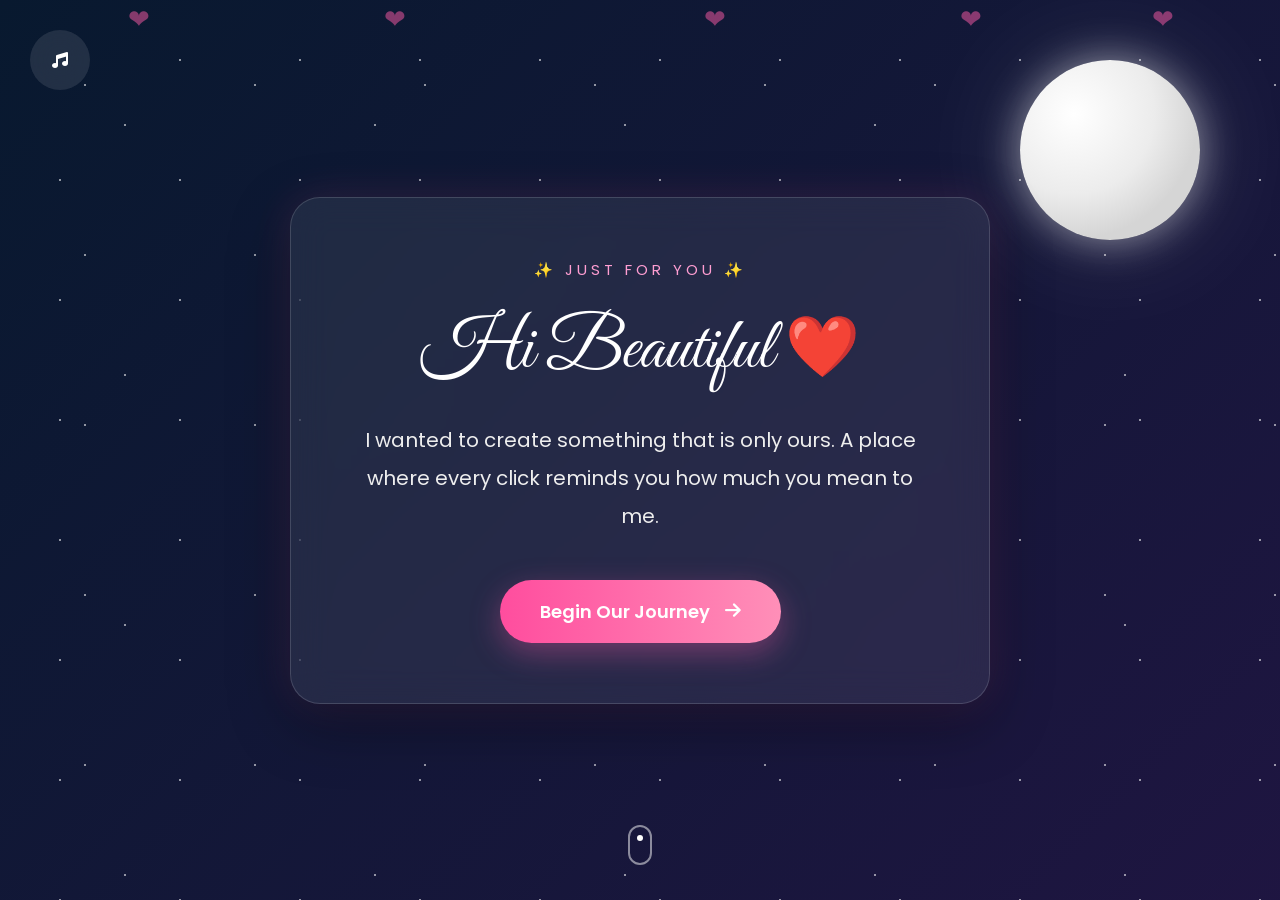
<file: index.html>
<!DOCTYPE html>
<html lang="en">

<head>

    <meta charset="UTF-8">
    <meta name="viewport" content="width=device-width, initial-scale=1.0">

    <title>For My Biharan ❤️</title>

    <!-- Google Font -->
    <link rel="preconnect" href="https://fonts.googleapis.com">
    <link rel="preconnect" href="https://fonts.gstatic.com" crossorigin>

    <link href="https://fonts.googleapis.com/css2?family=Poppins:wght@300;400;500;700&family=Great+Vibes&display=swap" rel="stylesheet">

    <!-- Font Awesome -->
    <link rel="stylesheet"
        href="https://cdnjs.cloudflare.com/ajax/libs/font-awesome/6.6.0/css/all.min.css">

    <!-- CSS -->
    <link rel="stylesheet" href="style.css">

</head>

<body class="landing-page">

    <!-- Animated Background -->
    <div class="gradient"></div>

    <!-- Stars -->
    <div class="stars"></div>

    <!-- Moon -->
    <div class="moon"></div>

    <!-- Floating Hearts -->
    <div class="heart h1">❤</div>
    <div class="heart h2">❤</div>
    <div class="heart h3">❤</div>
    <div class="heart h4">❤</div>
    <div class="heart h5">❤</div>

    <!-- Shooting Stars -->
    <span class="shooting-star s1"></span>
    <span class="shooting-star s2"></span>
    <span class="shooting-star s3"></span>

    <!-- Hero -->
    <section class="hero">

        <div class="glass">

            <p class="tag">
                ✨ Just For You ✨
            </p>

            <h1>

                Hi Beautiful

                <span>❤️</span>

            </h1>

            <p class="description">

                I wanted to create something that is only ours.

                A place where every click reminds you how much you mean to me.

            </p>

            <a href="password.html" class="btn">

                Begin Our Journey

                <i class="fa-solid fa-arrow-right"></i>

            </a>

        </div>

    </section>

    <!-- Music Button -->

    <div class="music">

        <i class="fa-solid fa-music"></i>

    </div>

    <!-- Scroll Down Indicator -->

    <div class="scroll-indicator">

        <span></span>

    </div>

    <!-- Canvas -->
    <canvas id="particles"></canvas>

    <script src="script.js"></script>

</body>

</html>
</file>
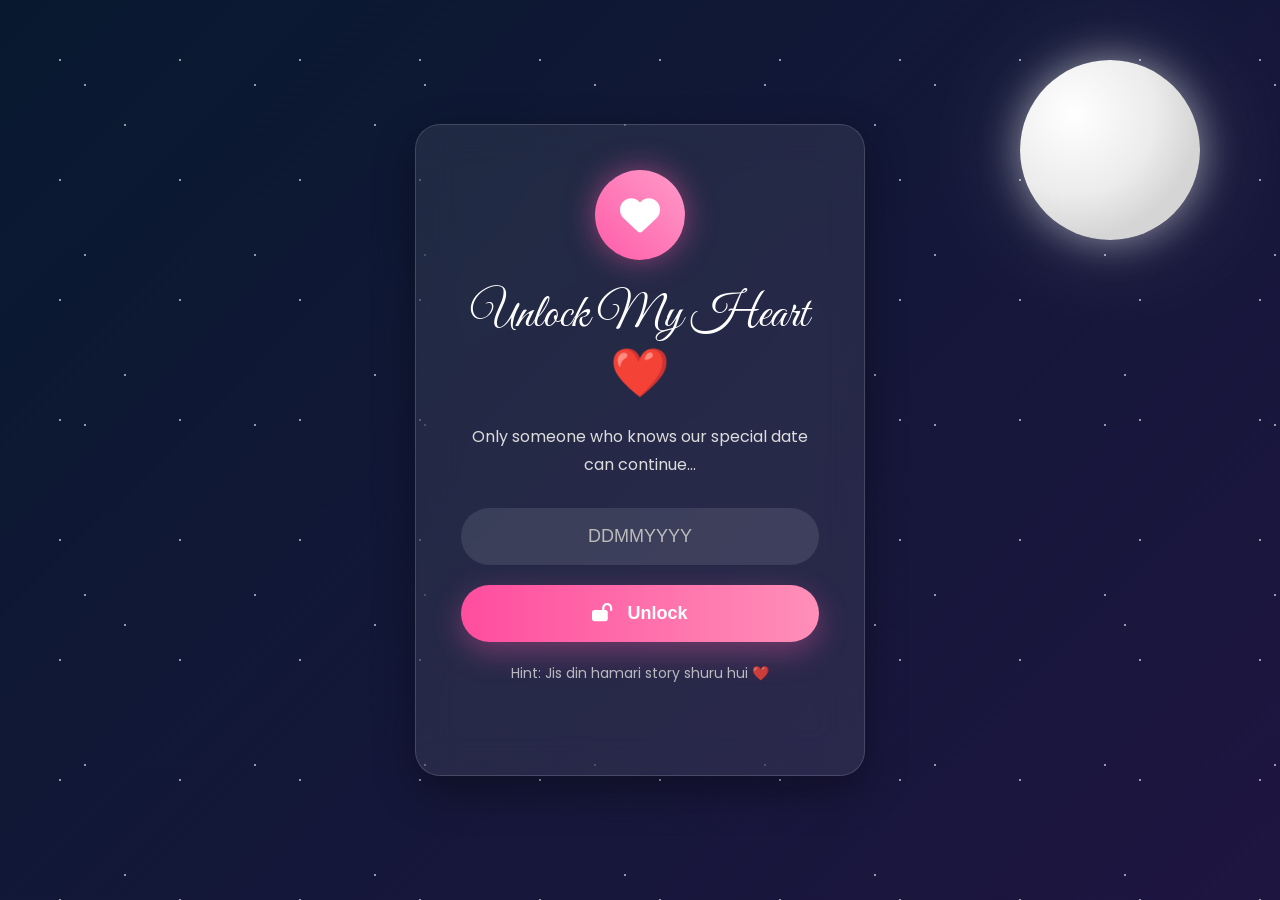
<file: password.html>
<!DOCTYPE html>
<html lang="en">

<head>

    <meta charset="UTF-8">
    <meta name="viewport"
          content="width=device-width, initial-scale=1.0">

    <title>Unlock My Heart ❤️</title>

    <link rel="stylesheet"
          href="style.css">

    <link rel="stylesheet"
href="https://cdnjs.cloudflare.com/ajax/libs/font-awesome/6.6.0/css/all.min.css">

</head>

<body class="password-page">

<div class="gradient"></div>
<div class="stars"></div>
<div class="moon"></div>

<div class="password-card">

    <div class="lock-icon">

        <i class="fa-solid fa-heart"></i>

    </div>

    <h1>

        Unlock My Heart ❤️

    </h1>

    <p>

        Only someone who knows our special date
        can continue...

    </p>

    <input

        id="password"

        type="password"

        placeholder="DDMMYYYY"

    >

    <button

        onclick="checkPassword()"

        class="btn">

        <i class="fa-solid fa-lock-open"></i>

        Unlock

    </button>

    <p class="hint">

        Hint:
        Jis din hamari story shuru hui ❤️

    </p>

    <p

        id="message"

        class="message">

    </p>

</div>

<script src="script.js"></script>

</body>

</html>
</file>
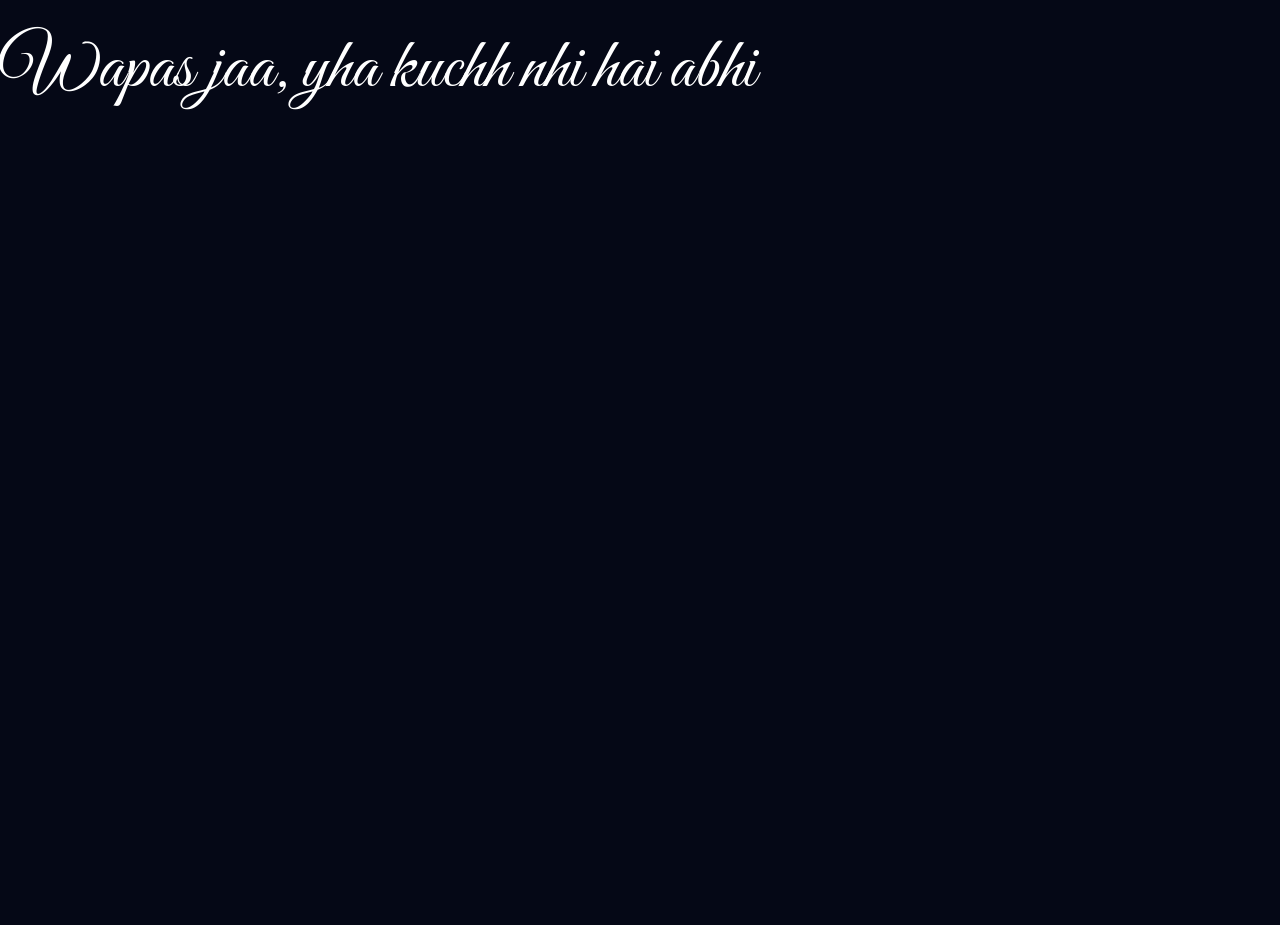
<file: timeline.html>
<!DOCTYPE html>
<html lang="en">

<head>

    <meta charset="UTF-8">
    <meta name="viewport"
          content="width=device-width, initial-scale=1.0">

    <title>A Letter For You ❤️</title>

    <link rel="stylesheet" href="style.css">

</head>

<body>
    <h1>Wapas jaa, yha kuchh nhi hai abhi</h1>
</body>

</html>
</file>
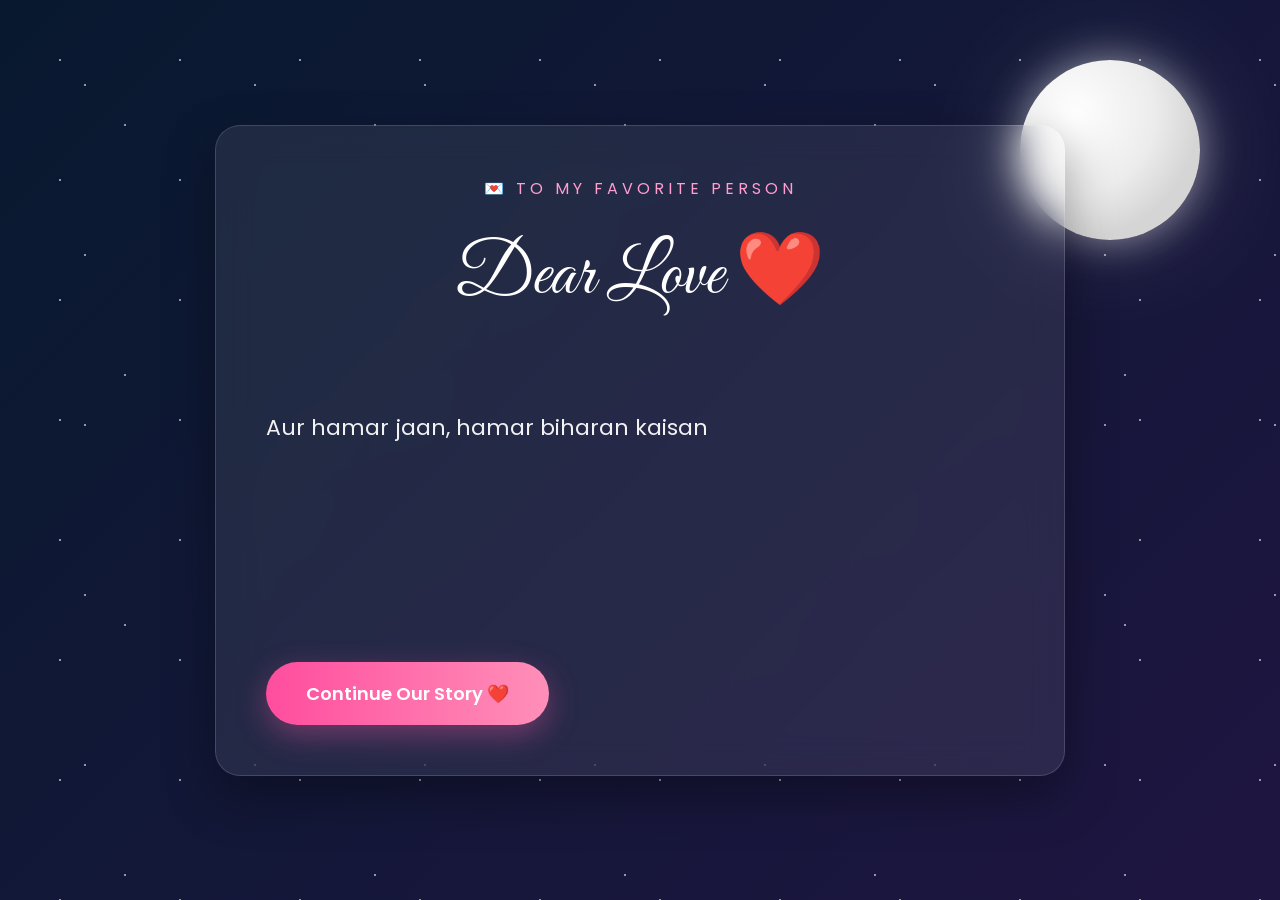
<file: welcome.html>
<!DOCTYPE html>
<html lang="en">

<head>

    <meta charset="UTF-8">
    <meta name="viewport"
          content="width=device-width, initial-scale=1.0">

    <title>A Letter For You ❤️</title>

    <link rel="stylesheet" href="style.css">

</head>

<body>

<div class="gradient"></div>

<div class="stars"></div>

<div class="moon"></div>

<section class="letter-page">

    <div class="letter-card">

        <p class="letter-title">

            💌 To My Favorite Person

        </p>

        <h1>

            Dear Love ❤️

        </h1>

        <div id="typewriter" class="letter-text"></div>

        <a href="timeline.html" class="btn next-btn">

            Continue Our Story ❤️

        </a>

    </div>

</section>

<script src="script.js"></script>

</body>

</html>
</file>
<file: style.css>
/* ===========================
   GOOGLE FONTS
=========================== */

@import url('https://fonts.googleapis.com/css2?family=Poppins:wght@300;400;500;600;700&family=Great+Vibes&display=swap');

/* ===========================
   RESET
=========================== */

*{
    margin:0;
    padding:0;
    box-sizing:border-box;
}

html{
    scroll-behavior:smooth;
}

body{
    font-family:'Poppins',sans-serif;
    background:#050816;
    color:#fff;
    position:relative;
    min-height:100vh;
}

.landing-page{
    overflow:hidden;
    height:100vh;
}

/* ===========================
   ANIMATED BACKGROUND
=========================== */

.gradient{

    position:fixed;

    inset:0;

    background:linear-gradient(
        -45deg,
        #050816,
        #0c1331,
        #261447,
        #08192f
    );

    background-size:400% 400%;

    animation:gradientMove 18s ease infinite;

    z-index:-5;

}

@keyframes gradientMove{

    0%{background-position:0% 50%;}

    50%{background-position:100% 50%;}

    100%{background-position:0% 50%;}

}

/* ===========================
   STARS
=========================== */

.stars{

    position:fixed;

    inset:0;

    background-image:

    radial-gradient(circle,#ffffff 1px,transparent 1px),

    radial-gradient(circle,#ffffff 1px,transparent 1px),

    radial-gradient(circle,#ffffff 1px,transparent 1px);

    background-size:

    120px 120px,

    170px 170px,

    250px 250px;

    opacity:.55;

    animation:twinkle 4s linear infinite;

    z-index:-4;

}

@keyframes twinkle{

    0%,100%{

        opacity:.3;

    }

    50%{

        opacity:.8;

    }

}

/* ===========================
   MOON
=========================== */

.moon{

    width:180px;

    height:180px;

    border-radius:50%;

    position:absolute;

    top:60px;

    right:80px;

    background:

    radial-gradient(circle at 30% 30%,
    #fff,
    #ececec 45%,
    #d5d5d5 70%);

    box-shadow:

    0 0 40px rgba(255,255,255,.5),

    0 0 120px rgba(255,255,255,.15);

    animation:moonFloat 6s ease-in-out infinite;

}

@keyframes moonFloat{

    50%{

        transform:translateY(-15px);

    }

}

/* ===========================
   HERO
=========================== */

.hero{

    height:100vh;

    display:flex;

    justify-content:center;

    align-items:center;

    padding:30px;

}

.glass{

    width:700px;

    max-width:90%;

    text-align:center;

    padding:60px;

    border-radius:30px;

    background:rgba(255,255,255,.08);

    backdrop-filter:blur(18px);

    border:1px solid rgba(255,255,255,.15);

    box-shadow:

    0 20px 60px rgba(0,0,0,.35),

    0 0 40px rgba(255,105,180,.15);

    animation:cardIn 1.4s ease;

}

@keyframes cardIn{

    from{

        opacity:0;

        transform:translateY(60px);

    }

    to{

        opacity:1;

        transform:none;

    }

}

.tag{

    color:#ff9ed2;

    letter-spacing:4px;

    font-size:15px;

    text-transform:uppercase;

}

h1{

    font-size:72px;

    margin:25px 0;

    font-family:'Great Vibes',cursive;

    font-weight:normal;

}

h1 span{

    font-size:60px;

}

.description{

    font-size:20px;

    line-height:1.9;

    color:#eeeeee;

    margin-bottom:45px;

}

/* ===========================
   BUTTON
=========================== */

.btn{

    display:inline-flex;

    align-items:center;

    gap:15px;

    text-decoration:none;

    padding:18px 40px;

    border-radius:50px;

    background:linear-gradient(90deg,#ff4d9e,#ff8fb8);

    color:white;

    font-weight:600;

    font-size:18px;

    position:relative;

    overflow:hidden;

    transition:.4s;

    box-shadow:

    0 10px 30px rgba(255,92,168,.35);

}

.btn::before{

    content:"";

    position:absolute;

    left:-120%;

    top:0;

    width:70%;

    height:100%;

    background:rgba(255,255,255,.35);

    transform:skewX(-30deg);

}

.btn:hover{

    transform:translateY(-5px);

    box-shadow:

    0 20px 40px rgba(255,92,168,.45);

}

.btn:hover::before{

    animation:shine .8s;

}

@keyframes shine{

    to{

        left:160%;

    }

}

/* ===========================
   MUSIC BUTTON
=========================== */

.music{

    position:fixed;

    top:30px;

    left:30px;

    width:60px;

    height:60px;

    border-radius:50%;

    display:flex;

    justify-content:center;

    align-items:center;

    background:rgba(255,255,255,.1);

    backdrop-filter:blur(15px);

    cursor:pointer;

    transition:.4s;

}

.music:hover{

    transform:rotate(360deg);

    background:#ff5ca8;

}

/* ===========================
   HEARTS
=========================== */

.heart{

    position:absolute;

    color:#ff5ca8;

    font-size:26px;

    opacity:.5;

    animation:floatHeart linear infinite;

}

.h1{

    left:10%;

    animation-duration:10s;

}

.h2{

    left:30%;

    animation-duration:15s;

    animation-delay:2s;

}

.h3{

    left:55%;

    animation-duration:12s;

}

.h4{

    left:75%;

    animation-duration:18s;

}

.h5{

    left:90%;

    animation-duration:11s;

}

@keyframes floatHeart{

    from{

        bottom:-80px;

        transform:translateX(0) scale(.8);

    }

    50%{

        transform:translateX(25px) scale(1.1);

    }

    to{

        bottom:110%;

        transform:translateX(-25px);

    }

}

/* ===========================
   SHOOTING STARS
=========================== */

.shooting-star{

    position:absolute;

    width:180px;

    height:2px;

    background:linear-gradient(to right,#fff,transparent);

    transform:rotate(-35deg);

    animation:shoot 6s linear infinite;

}

.s1{

    top:120px;

    left:-250px;

}

.s2{

    top:220px;

    left:-450px;

    animation-delay:2s;

}

.s3{

    top:60px;

    left:-700px;

    animation-delay:4s;

}

@keyframes shoot{

    0%{

        transform:translateX(0) rotate(-35deg);

        opacity:0;

    }

    10%{

        opacity:1;

    }

    100%{

        transform:translateX(1800px) rotate(-35deg);

        opacity:0;

    }

}

/* ===========================
   SCROLL INDICATOR
=========================== */

.scroll-indicator{

    position:absolute;

    bottom:35px;

    left:50%;

    transform:translateX(-50%);

}

.scroll-indicator span{

    display:block;

    width:24px;

    height:40px;

    border:2px solid rgba(255,255,255,.5);

    border-radius:30px;

    position:relative;

}

.scroll-indicator span::before{

    content:"";

    width:6px;

    height:6px;

    border-radius:50%;

    background:white;

    position:absolute;

    left:50%;

    transform:translateX(-50%);

    top:8px;

    animation:scrollAnim 1.5s infinite;

}

@keyframes scrollAnim{

    from{

        opacity:1;

        top:8px;

    }

    to{

        opacity:0;

        top:24px;

    }

}

/* ===========================
   PARTICLE CANVAS
=========================== */

#particles{

    position:fixed;

    inset:0;

    z-index:-3;

    pointer-events:none;

}

/* ===========================
   RESPONSIVE
=========================== */

@media(max-width:768px){

    .moon{

        width:110px;

        height:110px;

        right:20px;

        top:20px;

    }

    h1{

        font-size:48px;

    }

    .glass{

        padding:40px 25px;

    }

    .description{

        font-size:17px;

    }

    .btn{

        padding:16px 28px;

    }

}

/* ===========================
   PASSWORD PAGE
=========================== */

.password-page{

    display:flex;
    
    justify-content:center;
    
    align-items:center;
    
    min-height:100vh;
    
    padding:25px;
    
    overflow:hidden;
    
    }
    
    .password-card{
    
    width:450px;
    
    max-width:100%;
    
    padding:45px;
    
    border-radius:25px;
    
    text-align:center;
    
    background:rgba(255,255,255,.08);
    
    backdrop-filter:blur(20px);
    
    border:1px solid rgba(255,255,255,.15);
    
    box-shadow:0 15px 40px rgba(0,0,0,.35);
    
    animation:cardIn 1s;
    
    z-index:5;
    
    }
    
    .lock-icon{
    
    width:90px;
    
    height:90px;
    
    margin:auto;
    
    margin-bottom:20px;
    
    border-radius:50%;
    
    display:flex;
    
    justify-content:center;
    
    align-items:center;
    
    font-size:40px;
    
    background:linear-gradient(45deg,#ff5ca8,#ff9bc9);
    
    box-shadow:0 0 30px rgba(255,92,168,.5);
    
    animation:pulse 2s infinite;
    
    }
    
    .password-card h1{
    
    font-size:48px;
    
    margin-bottom:15px;
    
    }
    
    .password-card p{
    
    color:#ddd;
    
    line-height:1.7;
    
    }
    
    .password-card input{
    
    width:100%;
    
    margin:30px 0 20px;
    
    padding:18px;
    
    font-size:18px;
    
    border:none;
    
    outline:none;
    
    border-radius:50px;
    
    background:rgba(255,255,255,.1);
    
    color:white;
    
    text-align:center;
    
    }
    
    .password-card input::placeholder{
    
    color:#bbb;
    
    }
    
    .password-card button{
    
    width:100%;
    
    justify-content:center;
    
    border:none;
    
    cursor:pointer;
    
    }
    
    .hint{
    
    margin-top:20px;
    
    font-size:14px;
    
    opacity:.8;
    
    }
    
    .message{
    
    margin-top:20px;
    
    font-weight:600;
    
    font-size:18px;
    
    min-height:24px;
    
    }
    
    .success{
    
    color:#74ff9b;
    
    }
    
    .error{
    
    color:#ff8080;
    
    }
    
    @keyframes pulse{
    
    0%,100%{
    
    transform:scale(1);
    
    }
    
    50%{
    
    transform:scale(1.08);
    
    }
    
    }
    
    @media(max-width:768px){
    
    .password-card{
    
    padding:30px 22px;
    
    }
    
    .password-card h1{
    
    font-size:36px;
    
    }
    
    .lock-icon{
    
    width:75px;
    
    height:75px;
    
    font-size:32px;
    
    }
    
    }

    /* ===========================
   ANIMATIONS
=========================== */

@keyframes gradientMove {
    
}

@keyframes twinkle {
    
}

@keyframes moonFloat {
    
}

@keyframes cardIn {
    
}

@keyframes floatHeart {
    
}

@keyframes shoot {
    
}

@keyframes scrollAnim {
    
}

@keyframes pulse {
    
}

/* Shake Animation */
@keyframes shake {

    0%,100%{
        transform: translateX(0);
    }

    20%{
        transform: translateX(-8px);
    }

    40%{
        transform: translateX(8px);
    }

    60%{
        transform: translateX(-8px);
    }

    80%{
        transform: translateX(8px);
    }
}

/* ===========================
   LETTER PAGE
=========================== */

.letter-page{

    display:flex;
    
    justify-content:center;
    
    align-items:center;
    
    min-height:100vh;
    
    padding:30px;
    
    }
    
    .letter-card{
    
    width:850px;
    
    max-width:95%;
    
    padding:50px;
    
    border-radius:25px;
    
    background:rgba(255,255,255,.08);
    
    backdrop-filter:blur(18px);
    
    border:1px solid rgba(255,255,255,.15);
    
    box-shadow:0 20px 50px rgba(0,0,0,.35);
    
    animation:cardIn 1s;
    
    }
    
    .letter-title{
    
    text-align:center;
    
    letter-spacing:4px;
    
    color:#ff9ecf;
    
    text-transform:uppercase;
    
    margin-bottom:20px;
    
    }
    
    .letter-card h1{
    
    text-align:center;
    
    margin-bottom:40px;
    
    }
    
    .letter-text{
    
    font-size:22px;
    
    line-height:2;
    
    min-height:260px;
    
    color:#f2f2f2;
    
    white-space:pre-line;
    
    }
    
    .next-btn{
    
    margin-top:40px;
    
    display:inline-flex;
    
    }
    
    @media(max-width:768px){
    
    .letter-card{
    
    padding:30px 20px;
    
    }
    
    .letter-text{
    
    font-size:18px;
    
    line-height:1.8;
    
    min-height:320px;
    
    }
    
    }
</file>
